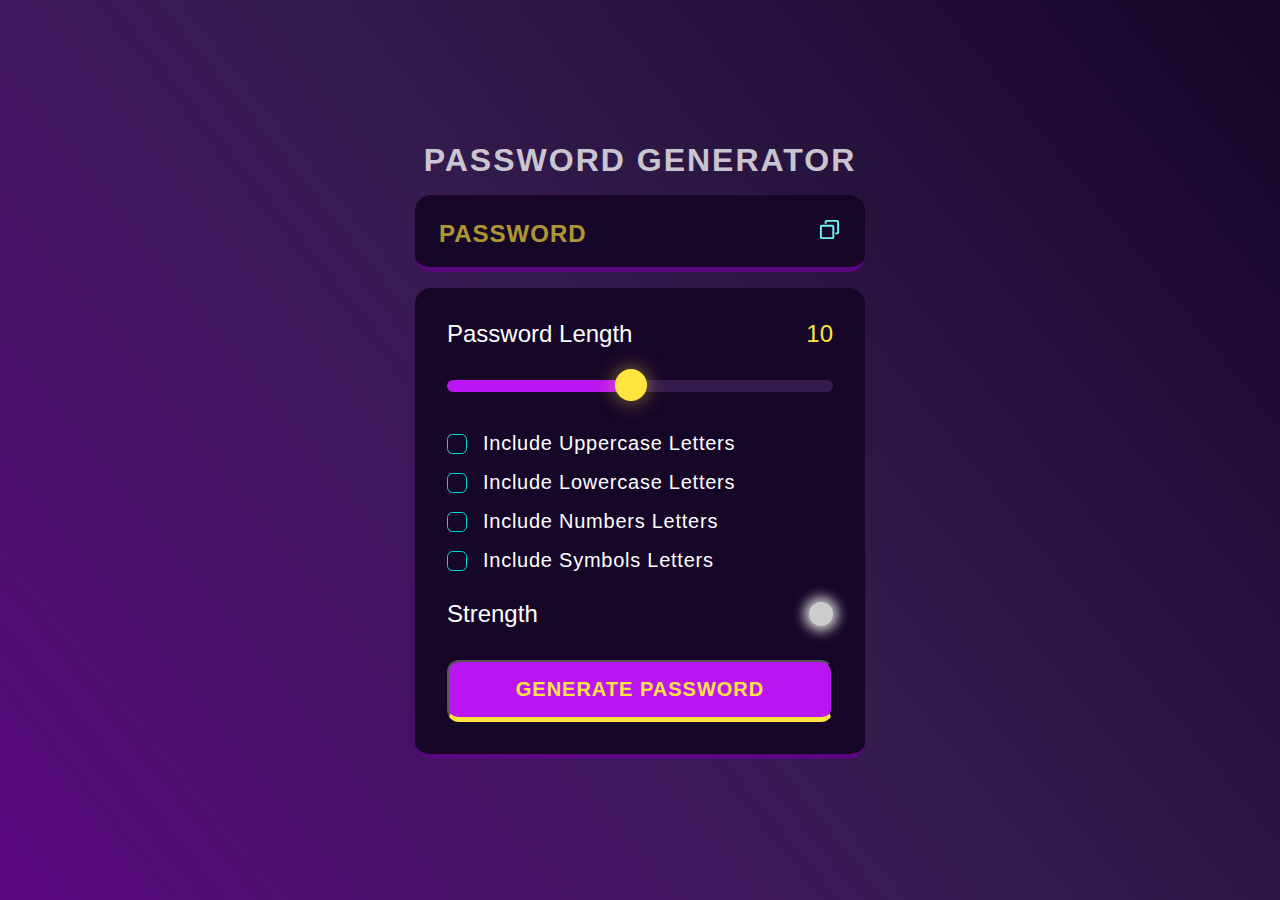
<file: Password Generator/index.html>
<!DOCTYPE html>
<html lang="en">
<head>
    <meta charset="UTF-8">
    <meta http-equiv="X-UA-Compatible" content="IE=edge">
    <meta name="viewport" content="width=device-width, initial-scale=1.0">
    <title>Password Generator</title>
    <link rel="stylesheet" href="style.css">
</head>
<body>
    <!-- wrapper -->
    <div class="container">
        <h1>Password Generator</h1>
        <div class="display-container">
            <input readonly placeholder="Password" class="display" data-passwordDisplay>

            <button class="copyBtn" data-copy>
                <span class="tooltip" data-copyMsg></span>
                <img src="assets/copy.svg" alt="copy" width="23" height="23">
            </button>
            
        </div>


        <div class="input-container">

            <!-- password length -->
            <div class="length-container">
                <p>Password Length</p>
                <p data-length>0</p>
            </div>

            <!-- slider -->
            <input type="range" min="1" max="20" class="slider" step="1" data-lengthSlider>

            <!-- checkboxes -->
            <div class="check">
                <input type="checkbox" id="uppercase">
                <label for="uppercase">
                    Include Uppercase Letters
                </label>
            </div>


            <div class="check">
                <input type="checkbox" id="lowercase">
                <label for=" lowercase">Include Lowercase Letters</label>
            </div>


            <div class="check">
                <input type="checkbox" id="numbers">
                <label for="numbers">Include Numbers Letters</label>
            </div>


            <div class="check">
                <input type="checkbox" id="symbols">
                <label for="symbols">Include Symbols Letters</label>
            </div>

            <!-- strength section -->
        <div class="strength-container">
            <p>Strength</p>
            <div class="indicator" data-indicator></div>
        </div>

        <!-- generate Password -->
        <Button class="generateBtn">Generate Password</Button>
        </div>

        
    </div>



    <script src="app.js"></script>
</body>
</html>
</file>
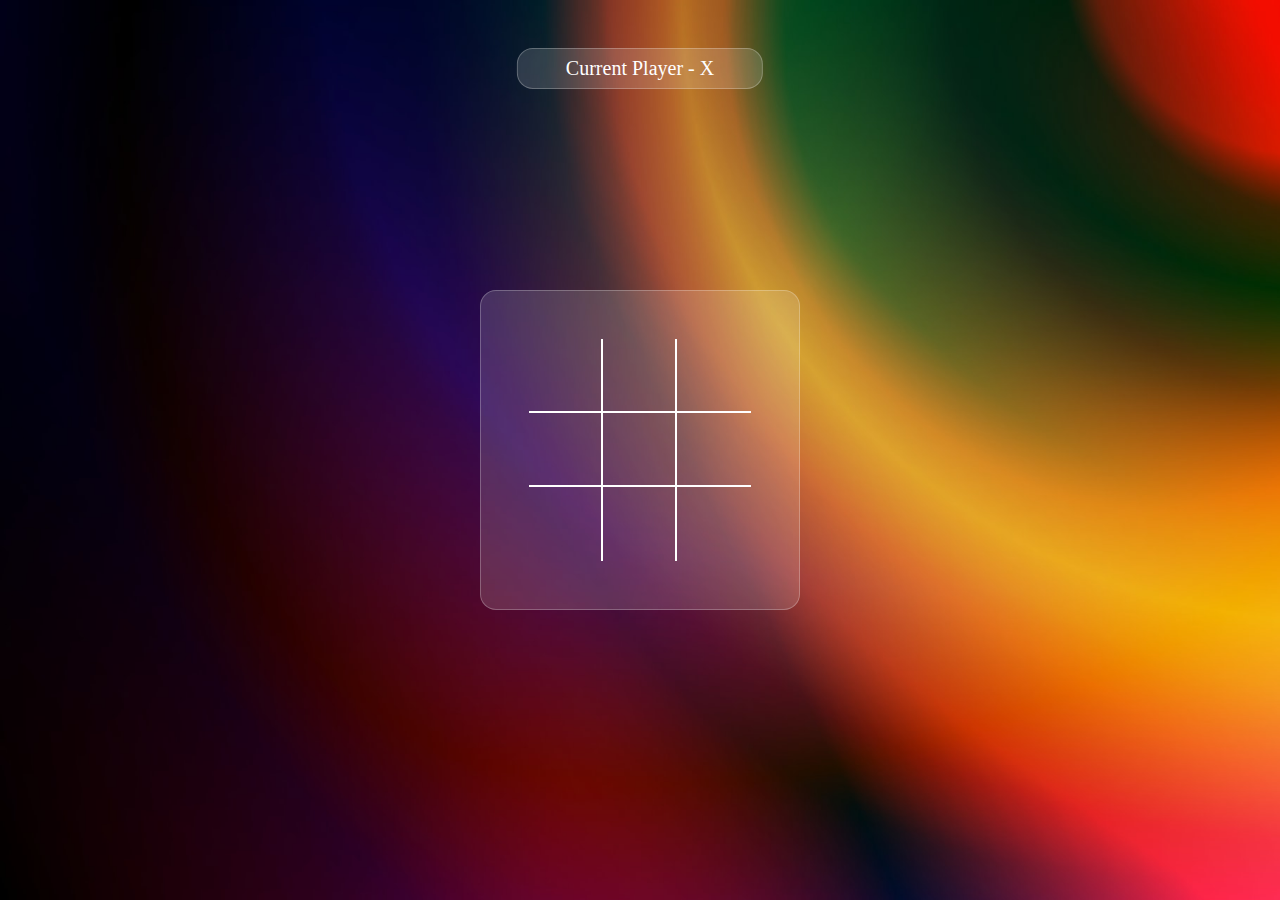
<file: Tic Tac Toe/index.html>
<!DOCTYPE html>
<html lang="en">
<head>
    <meta charset="UTF-8">
    <meta http-equiv="X-UA-Compatible" content="IE=edge">
    <meta name="viewport" content="width=device-width, initial-scale=1.0">
    <title>Document</title>
    <link rel="stylesheet" href="style.css">
</head>
<body>
    <div id="wrapper">
        <!-- player info -->
        <div class="player-info"></div>

        <!-- x and 0 grid -->
        <div class="game-board">
            <div class="box box1"></div>
            <div class="box box2"></div>
            <div class="box box3"></div>
            <div class="box box4"></div>
            <div class="box box5"></div>
            <div class="box box6"></div>
            <div class="box box7"></div>
            <div class="box box8"></div>
            <div class="box box9"></div>
        </div>

        <!-- restart game -->
        <button class="new-game-btn">New Game</button>
    </div>
    
    <Script src="index.js"></Script>
</body>
</html>
</file>
<file: Password Generator/style.css>
*,
*::before,
*::after {
    margin: 0;
    padding: 0;
    box-sizing: border-box;
    font-family: 'League Spartan', sans-serif;
}

:root {

    --dk-violet: hsl(268, 75%, 9%);
    --lt-violet: hsl(268, 47%, 21%);
    --lt-violet2: hsl(281, 89%, 26%);
    --vb-violet: hsl(285, 91%, 52%);
    --vb-violet2: hsl(290, 70%, 36%);
  
    --vb-yellow: hsl(52, 100%, 62%);
  
  
    --pl-white: hsl(0, 0%, 100%);
  
    --vb-cyan: hsl(176, 100%, 44%);
    --vb-cyan2: hsl(177, 92%, 70%);
    --dk-text: hsl(198, 20%, 13%);
}

body {
    width: 100vw;
    height: 100vh;
    display: flex;
    flex-direction: column;
    align-items: center;
    justify-content: center;
    background: linear-gradient(231deg, rgba(22, 6, 40, 1) 0%, rgba(52, 28, 79, 1) 50%, rgba(88, 7, 125, 1) 100%);
}

.container {
    width: 90%;
    max-width: 450px;
}

h1 {
    color: var(--pl-white);
    opacity: 0.75;
    text-transform: uppercase;
    letter-spacing: 2px;
    text-align: center;
    line-height: 1.2;
}

.display-container {
    position: relative;
    background-color: var(--dk-violet);
    border-radius: 1rem;
    border-bottom: 0.35rem solid var(--lt-violet2);
    margin: 1rem 0;
    padding-top: 0.35rem;
}

.display {
    width: 100%;
    background-color: transparent;
    padding: 1.15rem 1rem;
    color: var(--vb-yellow);
    font-weight: 600;
    font-size: 1.5rem;
    line-height: 30px;
    letter-spacing: 1px;
    padding-right: 3.25rem;
    border:none;
  }

  .display::placeholder {
    position:absolute;
    top: 50%;
    left: 1.5rem;
    font-size: 1.5rem;
    line-height:30px;
    color:var(--vb-yellow);
    opacity: 0.65;
    text-transform: uppercase;
    transform: translateY(-50%);
}

.display-container button {
    position:absolute;
    top:50%;
    right:1.5rem;
    transform: translateY(-50%);
}

.input-container{
    width: 100%;
    background-color: var(--dk-violet);
    border-radius: 1rem;
    padding: 2rem;
    border-bottom: 0.35rem solid var(--lt-violet2);
}

.length-container{
    display: flex;
    justify-content: space-between;
    align-items: center;
}

.length-container p:nth-child(1){
     color:var(--pl-white);
    font-size: 1.5rem;
}

.length-container p:nth-child(2){
     color:var(--vb-yellow);
    font-size: 1.5rem;
}

.strength-container{
    display: flex;
    justify-content: space-between;
    align-items: center;
    margin-top: 1.75rem;
    margin-bottom: 2rem;
}

.strength-container p{
    color:var(--pl-white);
    font-size: 1.5rem;
}

.indicator{
     width:1.5rem;
    height:1.5rem;
    border-radius:50%;
}

.generateBtn {
    width: 100%;
    padding: 1rem 0;
    background-color: var(--vb-violet);
    text-align: center;
    border-radius: 0.75rem;
    border-bottom: 0.35rem solid var(--vb-yellow);
    text-transform: uppercase;
    letter-spacing: 1px;
    color: var(--vb-yellow);
    font-weight: 600;
    font-size: 1.25rem;
    cursor: pointer;
}

.check {
    display: flex;
    align-items: center;
    margin: 1rem 0;
    gap: 0 1rem;
}

.check input{
    appearance: none;
    width: 20px;
    height: 20px;
    border: 1px solid var(--vb-cyan);
    cursor: pointer;
    position: relative;
    border-radius: 0.35rem;
}

.check input:checked{
    background-color: var(--vb-cyan);
}

.check input:checked::before{
    content: '✔';
    position: absolute;
    color: var(--dk-text);
    font-size:1.05rem;
    font-weight: 600;
    left:50%;
    top:-3.5px;
    transform: translateX(-50%)  translateY(10%);
}

.check label {
    color: var(--pl-white);
    font-size: 1.25rem;
    letter-spacing: 0.75px;
}

.copyBtn{
    background-color: transparent;
    border: none;
    outline: none;
}

.tooltip{
    position: absolute;
    background-color: var(--lt-violet);
    color: var(--vb-yellow);
    font-size: 1.25rem;
    top: -35px;
    left: -25px;
    padding: 5px 10px;
    border-radius: 1rem;
    opacity: 0;
    transform: scale(0);
    transform-origin: bottom;
    transition: all 250ms ease-in-out;
}

.tooltip.active{
    opacity: 1;
    transform: scale(1);
}

.slider{
    appearance: none;
    width: 100%;
    height: 0.75rem;
    cursor: pointer;
    margin-top: 2rem;
    margin-bottom: 1.5rem;
    border-radius: 1rem;
    background-color: var(--lt-violet);
     background-image: linear-gradient(var(--vb-violet), var(--vb-violet));
    background-repeat: no-repeat;
}

.slider::-webkit-slider-thumb{
    position: relative;
    z-index: 1;
    appearance: none;
    height: 2rem;
    width: 2rem;
    border-radius: 50%;
    background-color: var(--vb-yellow);
    cursor: pointer;
    margin-top: -3px;
    box-shadow: 0px 0px 20px 0px rgba(255, 229, 61, 0.50);
    transition: all 100ms ease-in;
}

.slider:focus{
    outline: 3px solid var(--vb-yellow);
}

.slider::-webkit-slider-thumb:hover{
     outline: 2px solid var(--vb-yellow);
    background-color: var(--dk-violet);
    box-shadow: 0px 0px 25px 5px rgba(255, 229, 61, 0.80);
}
</file>
<file: Tic Tac Toe/style.css>
*{
    margin: 0;
    padding: 0;
    box-sizing: border-box;
}

#wrapper{
    width: 100vw;
    min-height: 100vh;
    background-image: url(./assets/gradient-bg.jpg);
    background-size: cover;
    display: grid;
    place-items: center;
    position: relative;
}

.player-info{
    position: absolute;
    top:3rem;
    left:50%;
    transform: translate(-50%);
    text-align: center;
    color:white;
    font-size: 1.25rem;
    border: 1px solid rgba(255, 255, 255, 0.25);
    border-radius: 1rem;
    padding: 0.5rem 3rem;
    background-color: rgba(255, 255, 255, 0.15);
}


.game-board{
    display: grid;
    width: 90%;
    max-width: 20rem;
    grid-template-columns: repeat(3, 1fr);
    grid-template-rows: repeat(3, 1fr);
    color:white;
    border: 1px solid rgba(255, 255, 255, 0.25);
    border-radius: 1rem;
    padding: 3rem;
    background-color: rgba(255, 255, 255, 0.15);
    aspect-ratio: 1/1;
}

.box{
    position: relative;
    width: 100%;
    aspect-ratio: 1/1;
    cursor: pointer;
    font-size: 3rem;
    color: white;
    display: flex;
    justify-content: center;
    align-items: center;
    
}

.box1, .box2, .box4, .box5{
    border-right: 2px solid rgba(255, 255, 255, 1);
    border-bottom: 2px solid rgba(255, 255, 255, 1);

}

.box3, .box6{
    border-bottom: 2px solid rgba(255, 255, 255, 1);
}

.box7, .box8{
    border-right: 2px solid rgba(255, 255, 255, 1);
}

.new-game-btn{
   position: absolute;
    bottom:3rem;
    left:50%;
    transform: translate(-50%);
    text-align: center;
    color:white;
    font-size: 1.25rem;
    border: 1px solid rgba(255, 255, 255, 0.25);
    border-radius: 1rem;
    padding: 0.5rem 3rem;
    background-color: rgba(255, 255, 255, 0.15);
    display: none;
    cursor: pointer;
}

.new-game-btn.active{
    display: flex;
}

.win{
    background-color: rgba(0, 255, 0, 0.3);
}
</file>
